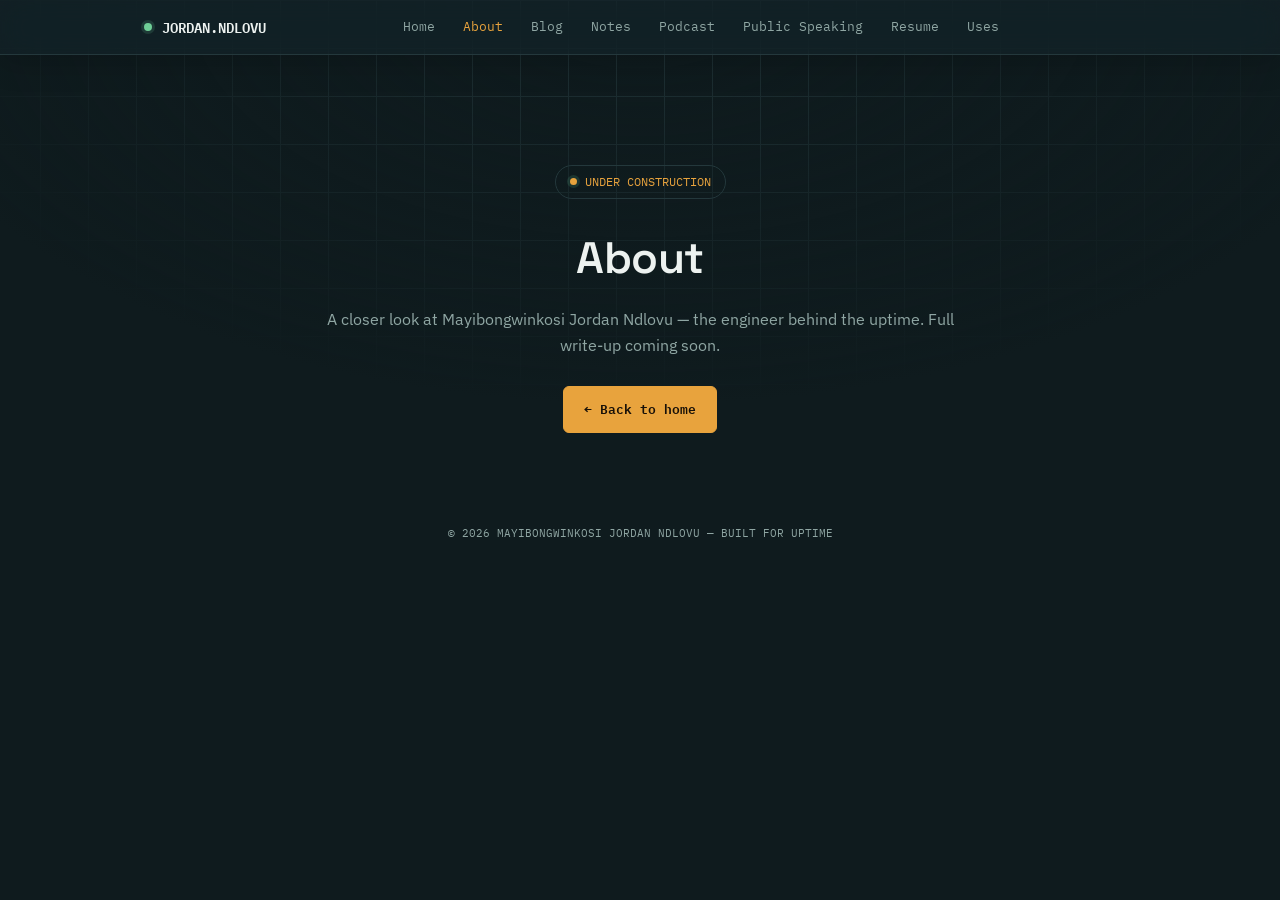
<file: about.html>
<!DOCTYPE html>
<html lang="en" data-theme="dark">
<head>
<meta charset="UTF-8">
<meta name="viewport" content="width=device-width, initial-scale=1.0">
<title>About — Jordan Ndlovu</title>
<link rel="preconnect" href="https://fonts.googleapis.com">
<link href="https://fonts.googleapis.com/css2?family=Space+Grotesk:wght@400;500;600;700&family=IBM+Plex+Sans:wght@400;500;600&family=IBM+Plex+Mono:wght@400;500;600&display=swap" rel="stylesheet">
<link rel="stylesheet" href="styles.css">
</head>
<body>

<header>
  <nav>
    <div class="logo"><span class="dot"></span> JORDAN.NDLOVU</div>
    <div class="navlinks">
      <a href="index.html">Home</a>
      <a href="about.html" class="active">About</a>
      <a href="blog.html">Blog</a>
      <a href="notes.html">Notes</a>
      <a href="podcast.html">Podcast</a>
      <a href="publicspeaking.html">Public Speaking</a>
      <a href="Jordan_Ndlovu_CV.pdf">Resume</a>
      <a href="uses.html">Uses</a>
    </div>
    <div style="display:flex; align-items:center; gap:14px;">
      <button class="theme-toggle" aria-label="Toggle light/dark theme"><span class="knob"></span></button>
      <button class="nav-burger" aria-label="Open menu">☰</button>
    </div>
  </nav>
</header>

<section class="simple-hero">
  <div class="wrap">
    <div class="coming-soon-badge"><span class="dot"></span> UNDER CONSTRUCTION</div>
    <h1>About</h1>
    <p>A closer look at Mayibongwinkosi Jordan Ndlovu — the engineer behind the uptime. Full write-up coming soon.</p>
    <div class="cta-row" style="justify-content:center; margin-top:28px;">
      <a class="btn btn-primary" href="index.html">← Back to home</a>
    </div>
  </div>
</section>

<footer id="contact" style="padding-top:0;">
  <div class="wrap">
    <div class="foot-meta">© 2026 MAYIBONGWINKOSI JORDAN NDLOVU — BUILT FOR UPTIME</div>
  </div>
</footer>

<script src="theme.js"></script>

</body>
</html>
</file>
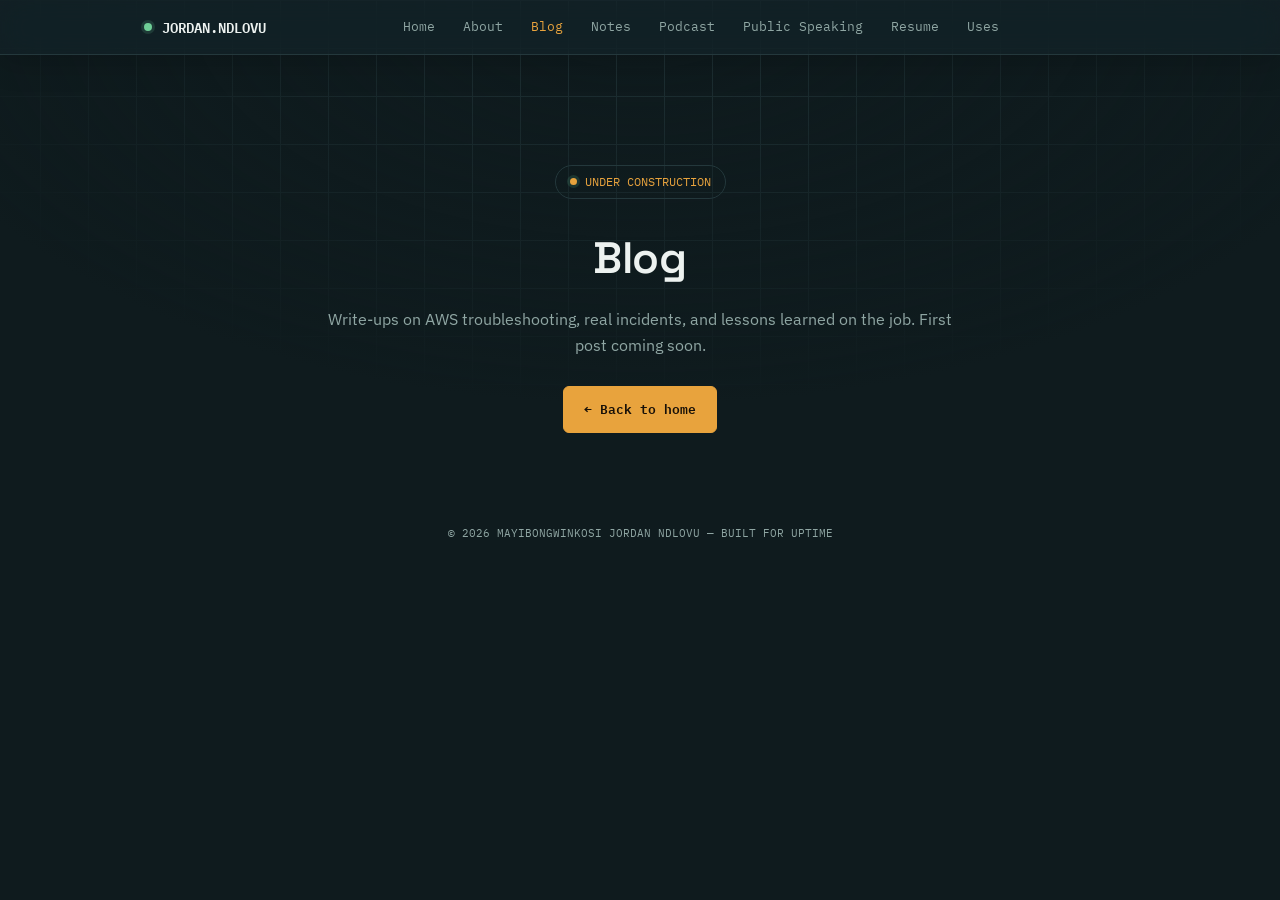
<file: blog.html>
<!DOCTYPE html>
<html lang="en" data-theme="dark">
<head>
<meta charset="UTF-8">
<meta name="viewport" content="width=device-width, initial-scale=1.0">
<title>Blog — Jordan Ndlovu</title>
<link rel="preconnect" href="https://fonts.googleapis.com">
<link href="https://fonts.googleapis.com/css2?family=Space+Grotesk:wght@400;500;600;700&family=IBM+Plex+Sans:wght@400;500;600&family=IBM+Plex+Mono:wght@400;500;600&display=swap" rel="stylesheet">
<link rel="stylesheet" href="styles.css">
</head>
<body>

<header>
  <nav>
    <div class="logo"><span class="dot"></span> JORDAN.NDLOVU</div>
    <div class="navlinks">
      <a href="index.html">Home</a>
      <a href="about.html">About</a>
      <a href="blog.html" class="active">Blog</a>
      <a href="notes.html">Notes</a>
      <a href="podcast.html">Podcast</a>
      <a href="publicspeaking.html">Public Speaking</a>
      <a href="Jordan_Ndlovu_CV.pdf">Resume</a>
      <a href="uses.html">Uses</a>
    </div>
    <div style="display:flex; align-items:center; gap:14px;">
      <button class="theme-toggle" aria-label="Toggle light/dark theme"><span class="knob"></span></button>
      <button class="nav-burger" aria-label="Open menu">☰</button>
    </div>
  </nav>
</header>

<section class="simple-hero">
  <div class="wrap">
    <div class="coming-soon-badge"><span class="dot"></span> UNDER CONSTRUCTION</div>
    <h1>Blog</h1>
    <p>Write-ups on AWS troubleshooting, real incidents, and lessons learned on the job. First post coming soon.</p>
    <div class="cta-row" style="justify-content:center; margin-top:28px;">
      <a class="btn btn-primary" href="index.html">← Back to home</a>
    </div>
  </div>
</section>

<footer id="contact" style="padding-top:0;">
  <div class="wrap">
    <div class="foot-meta">© 2026 MAYIBONGWINKOSI JORDAN NDLOVU — BUILT FOR UPTIME</div>
  </div>
</footer>

<script src="theme.js"></script>

</body>
</html>
</file>
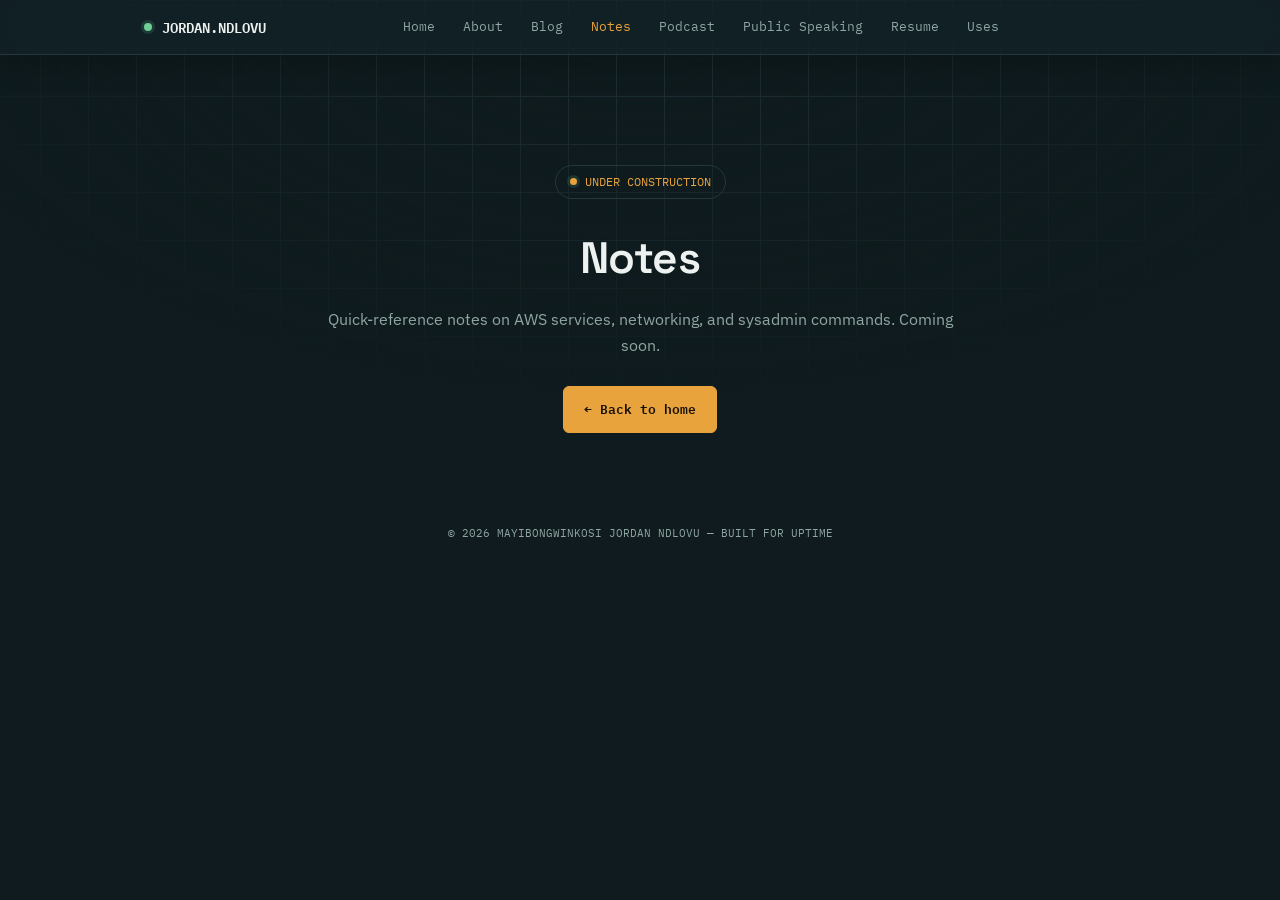
<file: notes.html>
<!DOCTYPE html>
<html lang="en" data-theme="dark">
<head>
<meta charset="UTF-8">
<meta name="viewport" content="width=device-width, initial-scale=1.0">
<title>Notes — Jordan Ndlovu</title>
<link rel="preconnect" href="https://fonts.googleapis.com">
<link href="https://fonts.googleapis.com/css2?family=Space+Grotesk:wght@400;500;600;700&family=IBM+Plex+Sans:wght@400;500;600&family=IBM+Plex+Mono:wght@400;500;600&display=swap" rel="stylesheet">
<link rel="stylesheet" href="styles.css">
</head>
<body>

<header>
  <nav>
    <div class="logo"><span class="dot"></span> JORDAN.NDLOVU</div>
    <div class="navlinks">
      <a href="index.html">Home</a>
      <a href="about.html">About</a>
      <a href="blog.html">Blog</a>
      <a href="notes.html" class="active">Notes</a>
      <a href="podcast.html">Podcast</a>
      <a href="publicspeaking.html">Public Speaking</a>
      <a href="Jordan_Ndlovu_CV.pdf">Resume</a>
      <a href="uses.html">Uses</a>
    </div>
    <div style="display:flex; align-items:center; gap:14px;">
      <button class="theme-toggle" aria-label="Toggle light/dark theme"><span class="knob"></span></button>
      <button class="nav-burger" aria-label="Open menu">☰</button>
    </div>
  </nav>
</header>

<section class="simple-hero">
  <div class="wrap">
    <div class="coming-soon-badge"><span class="dot"></span> UNDER CONSTRUCTION</div>
    <h1>Notes</h1>
    <p>Quick-reference notes on AWS services, networking, and sysadmin commands. Coming soon.</p>
    <div class="cta-row" style="justify-content:center; margin-top:28px;">
      <a class="btn btn-primary" href="index.html">← Back to home</a>
    </div>
  </div>
</section>

<footer id="contact" style="padding-top:0;">
  <div class="wrap">
    <div class="foot-meta">© 2026 MAYIBONGWINKOSI JORDAN NDLOVU — BUILT FOR UPTIME</div>
  </div>
</footer>

<script src="theme.js"></script>

</body>
</html>
</file>
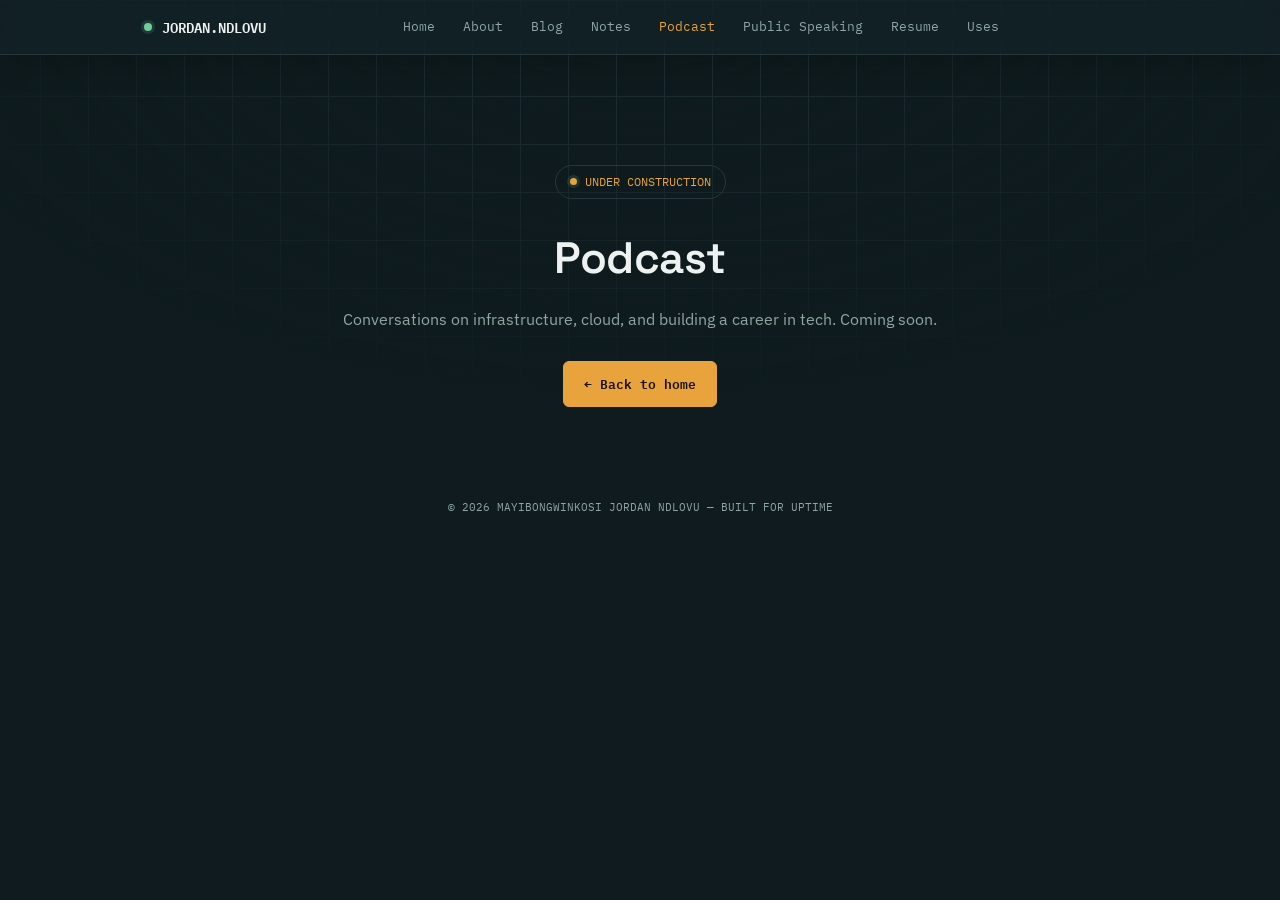
<file: podcast.html>
<!DOCTYPE html>
<html lang="en" data-theme="dark">
<head>
<meta charset="UTF-8">
<meta name="viewport" content="width=device-width, initial-scale=1.0">
<title>Podcast — Jordan Ndlovu</title>
<link rel="preconnect" href="https://fonts.googleapis.com">
<link href="https://fonts.googleapis.com/css2?family=Space+Grotesk:wght@400;500;600;700&family=IBM+Plex+Sans:wght@400;500;600&family=IBM+Plex+Mono:wght@400;500;600&display=swap" rel="stylesheet">
<link rel="stylesheet" href="styles.css">
</head>
<body>

<header>
  <nav>
    <div class="logo"><span class="dot"></span> JORDAN.NDLOVU</div>
    <div class="navlinks">
      <a href="index.html">Home</a>
      <a href="about.html">About</a>
      <a href="blog.html">Blog</a>
      <a href="notes.html">Notes</a>
      <a href="podcast.html" class="active">Podcast</a>
      <a href="publicspeaking.html">Public Speaking</a>
      <a href="Jordan_Ndlovu_CV.pdf">Resume</a>
      <a href="uses.html">Uses</a>
    </div>
    <div style="display:flex; align-items:center; gap:14px;">
      <button class="theme-toggle" aria-label="Toggle light/dark theme"><span class="knob"></span></button>
      <button class="nav-burger" aria-label="Open menu">☰</button>
    </div>
  </nav>
</header>

<section class="simple-hero">
  <div class="wrap">
    <div class="coming-soon-badge"><span class="dot"></span> UNDER CONSTRUCTION</div>
    <h1>Podcast</h1>
    <p>Conversations on infrastructure, cloud, and building a career in tech. Coming soon.</p>
    <div class="cta-row" style="justify-content:center; margin-top:28px;">
      <a class="btn btn-primary" href="index.html">← Back to home</a>
    </div>
  </div>
</section>

<footer id="contact" style="padding-top:0;">
  <div class="wrap">
    <div class="foot-meta">© 2026 MAYIBONGWINKOSI JORDAN NDLOVU — BUILT FOR UPTIME</div>
  </div>
</footer>

<script src="theme.js"></script>

</body>
</html>
</file>
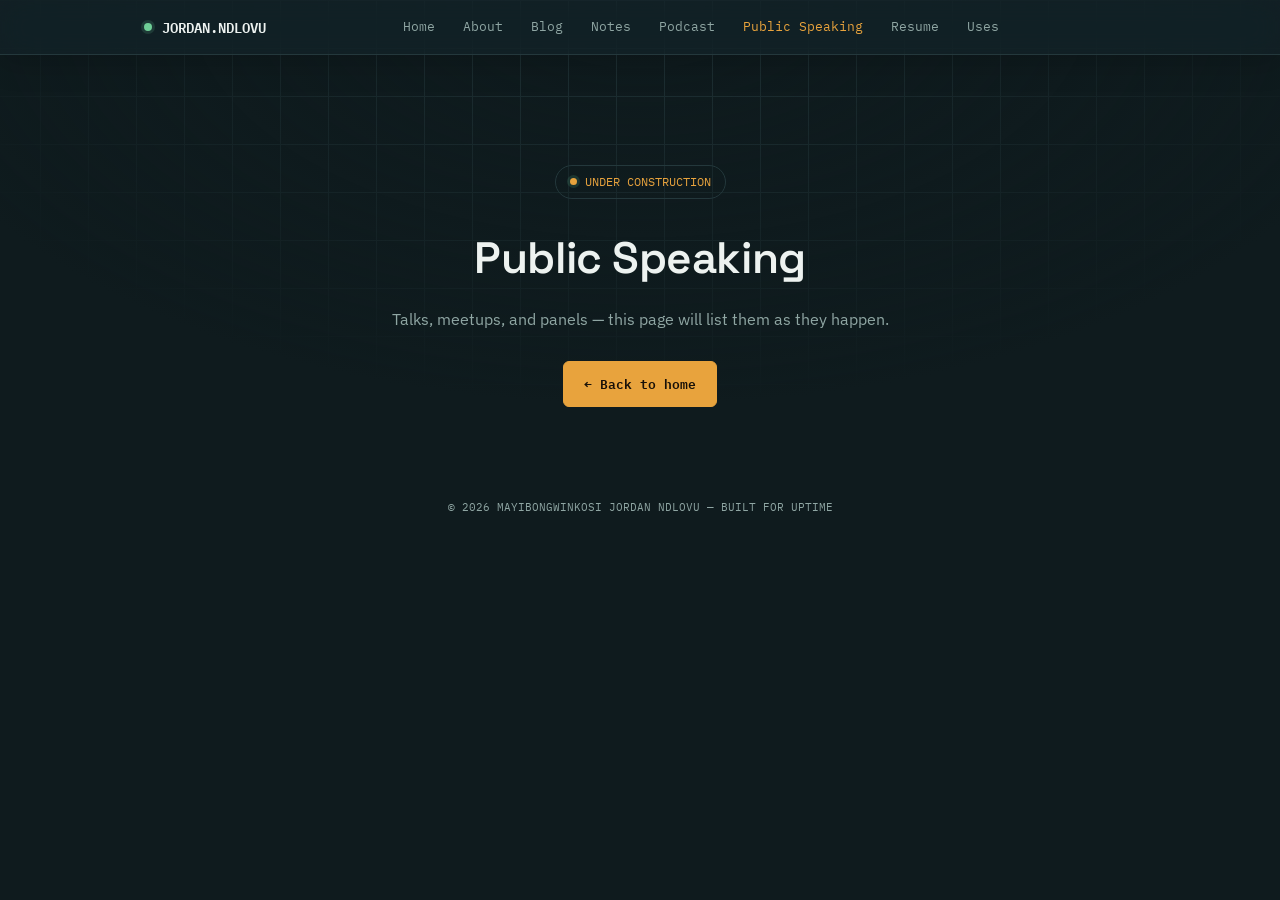
<file: publicspeaking.html>
<!DOCTYPE html>
<html lang="en" data-theme="dark">
<head>
<meta charset="UTF-8">
<meta name="viewport" content="width=device-width, initial-scale=1.0">
<title>Public Speaking — Jordan Ndlovu</title>
<link rel="preconnect" href="https://fonts.googleapis.com">
<link href="https://fonts.googleapis.com/css2?family=Space+Grotesk:wght@400;500;600;700&family=IBM+Plex+Sans:wght@400;500;600&family=IBM+Plex+Mono:wght@400;500;600&display=swap" rel="stylesheet">
<link rel="stylesheet" href="styles.css">
</head>
<body>

<header>
  <nav>
    <div class="logo"><span class="dot"></span> JORDAN.NDLOVU</div>
    <div class="navlinks">
      <a href="index.html">Home</a>
      <a href="about.html">About</a>
      <a href="blog.html">Blog</a>
      <a href="notes.html">Notes</a>
      <a href="podcast.html">Podcast</a>
      <a href="publicspeaking.html" class="active">Public Speaking</a>
      <a href="Jordan_Ndlovu_CV.pdf">Resume</a>
      <a href="uses.html">Uses</a>
    </div>
    <div style="display:flex; align-items:center; gap:14px;">
      <button class="theme-toggle" aria-label="Toggle light/dark theme"><span class="knob"></span></button>
      <button class="nav-burger" aria-label="Open menu">☰</button>
    </div>
  </nav>
</header>

<section class="simple-hero">
  <div class="wrap">
    <div class="coming-soon-badge"><span class="dot"></span> UNDER CONSTRUCTION</div>
    <h1>Public Speaking</h1>
    <p>Talks, meetups, and panels — this page will list them as they happen.</p>
    <div class="cta-row" style="justify-content:center; margin-top:28px;">
      <a class="btn btn-primary" href="index.html">← Back to home</a>
    </div>
  </div>
</section>

<footer id="contact" style="padding-top:0;">
  <div class="wrap">
    <div class="foot-meta">© 2026 MAYIBONGWINKOSI JORDAN NDLOVU — BUILT FOR UPTIME</div>
  </div>
</footer>

<script src="theme.js"></script>

</body>
</html>
</file>
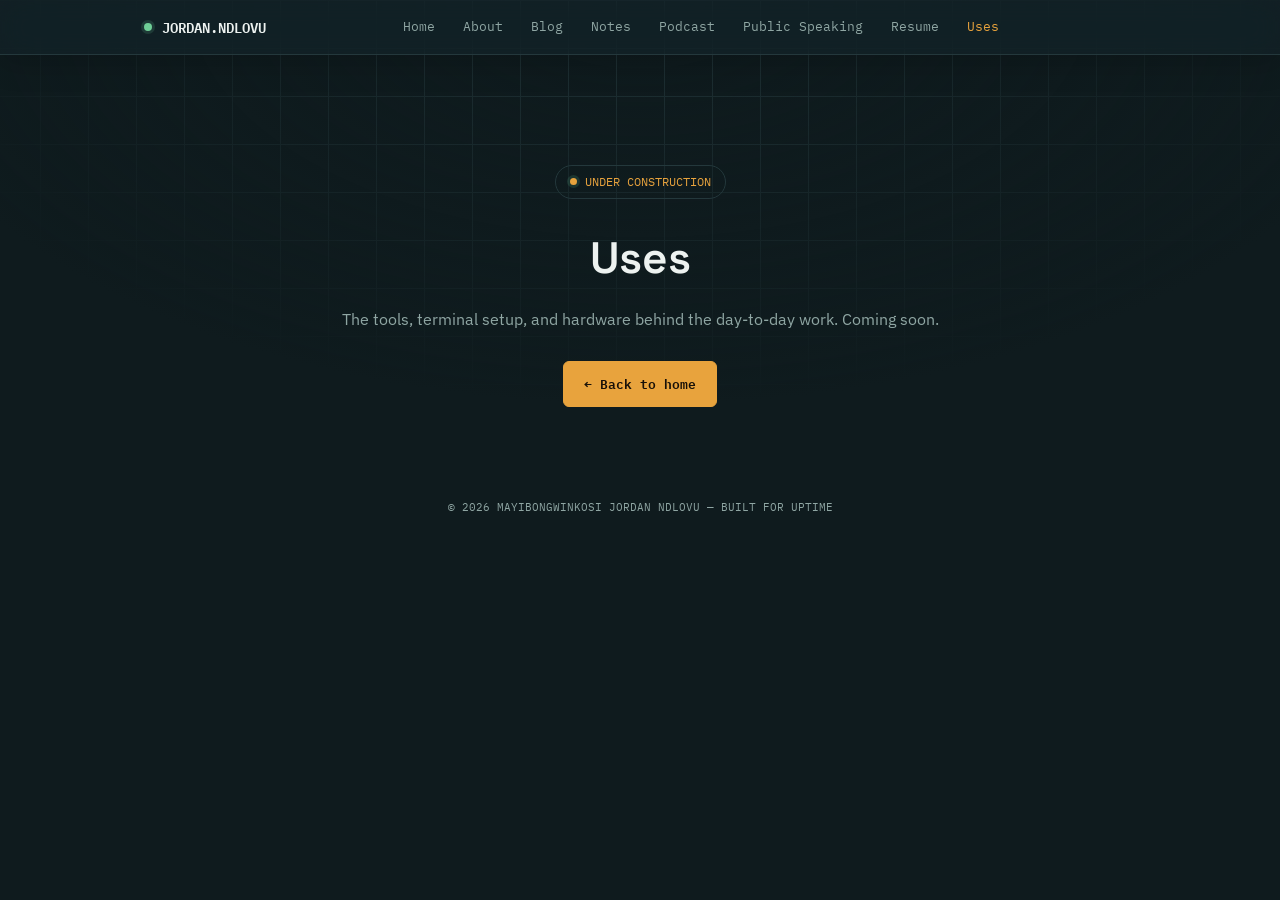
<file: uses.html>
<!DOCTYPE html>
<html lang="en" data-theme="dark">
<head>
<meta charset="UTF-8">
<meta name="viewport" content="width=device-width, initial-scale=1.0">
<title>Uses — Jordan Ndlovu</title>
<link rel="preconnect" href="https://fonts.googleapis.com">
<link href="https://fonts.googleapis.com/css2?family=Space+Grotesk:wght@400;500;600;700&family=IBM+Plex+Sans:wght@400;500;600&family=IBM+Plex+Mono:wght@400;500;600&display=swap" rel="stylesheet">
<link rel="stylesheet" href="styles.css">
</head>
<body>

<header>
  <nav>
    <div class="logo"><span class="dot"></span> JORDAN.NDLOVU</div>
    <div class="navlinks">
      <a href="index.html">Home</a>
      <a href="about.html">About</a>
      <a href="blog.html">Blog</a>
      <a href="notes.html">Notes</a>
      <a href="podcast.html">Podcast</a>
      <a href="publicspeaking.html">Public Speaking</a>
      <a href="Jordan_Ndlovu_CV.pdf">Resume</a>
      <a href="uses.html" class="active">Uses</a>
    </div>
    <div style="display:flex; align-items:center; gap:14px;">
      <button class="theme-toggle" aria-label="Toggle light/dark theme"><span class="knob"></span></button>
      <button class="nav-burger" aria-label="Open menu">☰</button>
    </div>
  </nav>
</header>

<section class="simple-hero">
  <div class="wrap">
    <div class="coming-soon-badge"><span class="dot"></span> UNDER CONSTRUCTION</div>
    <h1>Uses</h1>
    <p>The tools, terminal setup, and hardware behind the day-to-day work. Coming soon.</p>
    <div class="cta-row" style="justify-content:center; margin-top:28px;">
      <a class="btn btn-primary" href="index.html">← Back to home</a>
    </div>
  </div>
</section>

<footer id="contact" style="padding-top:0;">
  <div class="wrap">
    <div class="foot-meta">© 2026 MAYIBONGWINKOSI JORDAN NDLOVU — BUILT FOR UPTIME</div>
  </div>
</footer>

<script src="theme.js"></script>

</body>
</html>
</file>
<file: styles.css>
:root{
    --bg: #0F1B1E;
    --panel: #16262A;
    --panel-hi: #1C2E32;
    --border: #24383C;
    --amber: #E8A33D;
    --mint: #6FCF97;
    --red: #E2604F;
    --text: #EDF2F0;
    --muted: #8FA6A3;
    --font-display: 'Space Grotesk', sans-serif;
    --font-body: 'IBM Plex Sans', sans-serif;
    --font-mono: 'IBM Plex Mono', monospace;
  }

  html[data-theme="light"]{
    --bg: #F4F7F6;
    --panel: #FFFFFF;
    --panel-hi: #ECF2F1;
    --border: #D7E2E0;
    --amber: #C97C1E;
    --mint: #1E9E63;
    --red: #C7402F;
    --text: #12211F;
    --muted: #5B6E6B;
  }

  body, .panel, .health-card, .cert, .proj-card, .metric, header, .btn, .dot{
    transition: background-color .35s ease, border-color .35s ease, color .35s ease;
  }

  *{ box-sizing: border-box; margin:0; padding:0; }
  html{ scroll-behavior: smooth; }
  body{
    background: var(--bg);
    color: var(--text);
    font-family: var(--font-body);
    line-height: 1.6;
    background-image:
      linear-gradient(var(--border) 1px, transparent 1px),
      linear-gradient(90deg, var(--border) 1px, transparent 1px);
    background-size: 48px 48px;
    background-position: center top;
    background-attachment: fixed;
  }
  body::before{
    content:"";
    position: fixed;
    inset:0;
    background: radial-gradient(ellipse 80% 60% at 50% 0%, rgba(15,27,30,0.2), var(--bg) 75%);
    pointer-events:none;
    z-index:0;
  }

  a{ color: inherit; }
  .wrap{ max-width: 1040px; margin: 0 auto; padding: 0 24px; position:relative; z-index:1; }
  section{ padding: 96px 0; border-bottom: 1px solid var(--border); }
  section:last-of-type{ border-bottom:none; }

  .eyebrow{
    font-family: var(--font-mono);
    font-size: 12px;
    letter-spacing: 0.14em;
    text-transform: uppercase;
    color: var(--amber);
    display:flex;
    align-items:center;
    gap:8px;
    margin-bottom: 14px;
  }
  .eyebrow::before{ content:"//"; color: var(--muted); }

  h1,h2,h3{ font-family: var(--font-display); font-weight: 600; letter-spacing: -0.01em; }
  h2{ font-size: 30px; margin-bottom: 40px; }
  p{ color: var(--muted); max-width: 640px; }

  /* ---------- SCROLL PROGRESS ---------- */
  .scroll-progress{
    position: fixed; top:0; left:0; height:3px; width:0%;
    background: linear-gradient(90deg, var(--amber), var(--mint));
    z-index: 100; transition: width .1s linear;
  }

  /* ---------- NAV (glass) ---------- */
  header{
    position: sticky; top:0; z-index: 50;
    background: rgba(22,38,42,0.55);
    backdrop-filter: blur(16px) saturate(140%);
    -webkit-backdrop-filter: blur(16px) saturate(140%);
    border-bottom: 1px solid var(--border);
    box-shadow: 0 8px 30px rgba(0,0,0,0.18);
  }
  html[data-theme="light"] header{
    background: rgba(255,255,255,0.6);
  }
  nav{
    max-width:1040px; margin:0 auto; padding: 16px 24px;
    display:flex; align-items:center; justify-content:space-between;
  }
  .logo{
    font-family: var(--font-mono); font-size:14px; font-weight:600;
    display:flex; align-items:center; gap:10px;
  }
  .logo-text{ display:flex; flex-direction:column; line-height:1.15; }
  .logo-name{ letter-spacing: 0.04em; }
  .logo-tag{
    font-size: 9.5px; font-weight:400; letter-spacing: 0.09em; text-transform: uppercase;
    color: var(--muted);
  }
  .dot{
    width:8px; height:8px; border-radius:50%; background: var(--mint);
    box-shadow: 0 0 0 3px rgba(111,207,151,0.15);
    animation: pulse 2.4s ease-in-out infinite;
  }
  @keyframes pulse{
    0%,100%{ box-shadow: 0 0 0 3px rgba(111,207,151,0.15); }
    50%{ box-shadow: 0 0 0 6px rgba(111,207,151,0.06); }
  }
  .navlinks{ display:flex; gap: 28px; font-family: var(--font-mono); font-size: 13px; color: var(--muted); }
  .navlinks a{ text-decoration:none; transition: color .15s; }
  .navlinks a:hover{ color: var(--amber); }
  @media (max-width: 640px){ .navlinks{ display:none; } }
  @media (max-width: 480px){ .logo-tag{ display:none; } }

  /* ---------- HERO / STATUS PANEL ---------- */
  .hero{ padding-top: 72px; border-bottom: 1px solid var(--border); }
  .panel{
    background: var(--panel);
    border: 1px solid var(--border);
    border-radius: 10px;
    overflow: hidden;
  }
  .panel-bar{
    display:flex; align-items:center; justify-content:space-between;
    padding: 12px 20px;
    border-bottom: 1px solid var(--border);
    font-family: var(--font-mono);
    font-size: 12px;
    color: var(--muted);
    background: var(--panel-hi);
  }
  .panel-bar .status-live{ display:flex; align-items:center; gap:8px; color: var(--mint); white-space:nowrap; flex-shrink:0; }
  .panel-body{ padding: 48px; }
  @media (max-width: 640px){ .panel-body{ padding: 28px 20px; } }

  /* ---------- TRAFFIC LIGHT DOTS (mac-style window controls) ---------- */
  .traffic-dots{ display:inline-flex; align-items:center; gap:7px; }
  .traffic-dots i{ width:10px; height:10px; border-radius:50%; display:inline-block; }
  .traffic-dots .td-green{ background: var(--mint); }
  .traffic-dots .td-amber{ background: var(--amber); }
  .traffic-dots .td-red{ background: var(--red); }
  @media (max-width: 560px){ .traffic-dots{ display:none; } }

  .hero h1{
    font-size: clamp(32px, 5.4vw, 54px);
    line-height: 1.08;
    margin-bottom: 14px;
  }
  .hero .role{
    font-family: var(--font-mono);
    color: var(--amber);
    font-size: 16px;
    margin-bottom: 24px;
  }
  .hero p.lead{ font-size: 17px; max-width: 560px; margin-bottom: 32px; }

  /* ---------- AWS REGION CHIP ---------- */
  .aws-region-chip{
    display:inline-flex; align-items:center; gap:10px;
    font-family: var(--font-mono); font-size: 12.5px;
    background: var(--panel-hi); border: 1px solid var(--border);
    border-radius: 20px; padding: 7px 16px 7px 12px;
    margin-bottom: 20px;
  }
  .aws-region-chip .region-key{ color: var(--mint); margin-right: 8px; }
  .aws-region-chip .region-val{ color: var(--muted); }

  /* ---------- HERO METRICS ---------- */
  .metrics{
    display:grid;
    grid-template-columns: repeat(4, 1fr);
    gap: 1px;
    background: var(--border);
    border: 1px solid var(--border);
    border-radius: 8px;
    overflow: hidden;
    margin-top: 40px;
  }
  .metric{
    background: var(--panel-hi);
    padding: 20px;
    transition: .25s;
  }
  .metric:hover{
    transform: translateY(-5px);
    background: rgba(232,163,61,.06);
  }
  .metric-icon{
    width: 30px; height: 30px; margin-bottom: 10px;
    color: var(--amber);
  }
  .metric-icon svg{ width:100%; height:100%; fill:none; stroke:currentColor; stroke-width:1.6; }
  .metric .val{ font-family: var(--font-mono); font-size: 26px; color: var(--text); font-weight:600; }
  .metric .val span{ color: var(--amber); }
  .metric .label{ font-family: var(--font-mono); font-size: 11px; color: var(--muted); text-transform: uppercase; letter-spacing: 0.08em; margin-top: 4px; }
  @media (max-width: 640px){ .metrics{ grid-template-columns: repeat(2,1fr); } }

  .cta-row{ display:flex; gap: 14px; flex-wrap: wrap; margin-top: 32px; }
  .btn{
    font-family: var(--font-mono); font-size: 13px;
    padding: 12px 20px; border-radius: 6px;
    text-decoration:none; display:inline-flex; align-items:center; gap:8px;
    transition: transform .15s, background .15s;
    border: 1px solid var(--border);
  }
  .btn-primary{ background: var(--amber); color: #171008; font-weight:600; border-color: var(--amber); }
  .btn-primary:hover{ transform: translateY(-2px); }
  .btn-ghost{ color: var(--text); }
  .btn-ghost:hover{ border-color: var(--amber); color: var(--amber); }

  /* ---------- SKILLS AS SERVICE HEALTH ---------- */
  .health-grid{ display:grid; grid-template-columns: 1fr 1fr; gap: 16px; }
  @media (max-width: 720px){ .health-grid{ grid-template-columns: 1fr; } }
  .health-card{
    background: var(--panel);
    border: 1px solid var(--border);
    border-radius: 8px;
    padding: 22px 24px;
  }
  .health-head{ display:flex; align-items:center; justify-content:space-between; margin-bottom: 14px; }
  .health-head h3{ font-size: 15px; }
  .badge{
    font-family: var(--font-mono); font-size: 10px; letter-spacing:0.06em;
    padding: 3px 8px; border-radius: 4px; text-transform: uppercase;
    background: rgba(111,207,151,0.12); color: var(--mint); border: 1px solid rgba(111,207,151,0.3);
  }
  .health-card ul{ list-style:none; }
  .health-card li{
    font-family: var(--font-mono); font-size: 13px; color: var(--muted);
    padding: 9px 0; border-top: 1px dashed var(--border);
    display:flex; justify-content:space-between; align-items:center; gap: 12px;
  }
  .health-card li:first-of-type{ border-top: none; }
  .health-card li span.tag{ color: var(--text); }
  .skill-label{ display:flex; align-items:center; gap:9px; min-width:0; }
  .skill-label .tag{ overflow:hidden; text-overflow:ellipsis; white-space:nowrap; }
  .skill-badge{
    flex-shrink:0; font-family: var(--font-mono); font-size:9.5px; font-weight:600;
    letter-spacing:0.02em; padding: 3px 6px; border-radius: 4px;
    background: var(--panel-hi); border: 1px solid var(--border); color: var(--amber);
    min-width: 30px; text-align:center;
  }
  .sb-aws{ color: var(--amber); border-color: rgba(232,163,61,.35); }
  .sb-az{ color: #5DA9E8; border-color: rgba(93,169,232,.35); }
  .sb-win{ color: #5DA9E8; border-color: rgba(93,169,232,.35); }
  .sb-o365{ color: var(--mint); border-color: rgba(111,207,151,.35); }
  .sb-sec{ color: var(--red); border-color: rgba(226,96,79,.35); }
  .sb-doc{ color: var(--muted); }
  .sb-net{ color: var(--mint); border-color: rgba(111,207,151,.35); }
  .sb-dev{ color: var(--amber); border-color: rgba(232,163,61,.35); }
  .bar-wrap{ display:flex; align-items:center; gap:10px; flex-shrink:0; }
  .bar{ width: 90px; height:5px; background: var(--border); border-radius: 3px; overflow:hidden; flex-shrink:0; align-self:center; }
  .bar i{ display:block; height:100%; background: var(--amber); border-radius:3px; }
  .pct{ font-family: var(--font-mono); font-size: 11.5px; color: var(--text); min-width: 32px; text-align:right; }

  /* ---------- CERTS ---------- */
  .cert-row{ display:flex; gap:16px; flex-wrap: wrap; }
  .cert{
    flex: 1 1 260px;
    background: var(--panel);
    border: 1px solid var(--border);
    border-left: 3px solid var(--mint);
    border-radius: 6px;
    padding: 18px 20px;
  }
  .cert .name{ font-weight:600; font-family: var(--font-display); font-size: 15px; margin-bottom: 4px; }
  .cert .meta{ font-family: var(--font-mono); font-size: 12px; color: var(--muted); }

  /* ---------- EXPERIENCE / DEPLOY LOG ---------- */
  .log{ position:relative; padding-left: 28px; border-left: 1px solid var(--border); }
  .log-entry{ position: relative; padding-bottom: 44px; }
  .log-entry:last-child{ padding-bottom: 0; }
  .log-entry::before{
    content:""; position:absolute; left: -33px; top: 4px;
    width: 10px; height:10px; border-radius:50%;
    background: var(--bg); border: 2px solid var(--amber);
  }
  .log-entry.current::before{ background: var(--mint); border-color: var(--mint); box-shadow: 0 0 0 4px rgba(111,207,151,0.15); }
  .log-tag-row{ display:flex; align-items:center; gap:10px; flex-wrap:wrap; }
  .log-tag{ font-family: var(--font-mono); font-size: 11px; color: var(--amber); text-transform: uppercase; letter-spacing: 0.08em; }
  .log-entry.current .log-tag{ color: var(--mint); }
  .log-badge{
    font-family: var(--font-mono); font-size: 10px; letter-spacing:0.06em;
    padding: 2px 8px; border-radius: 4px; text-transform: uppercase;
    background: var(--panel-hi); color: var(--muted); border: 1px solid var(--border);
  }
  .log-badge-present{
    background: rgba(111,207,151,0.12); color: var(--mint); border-color: rgba(111,207,151,0.3);
  }
  .log-title{ font-family: var(--font-display); font-size: 19px; margin: 4px 0 2px; }
  .log-org{ font-family: var(--font-mono); font-size: 13px; color: var(--muted); margin-bottom: 12px; }
  .log-entry ul{ padding-left: 18px; }
  .log-entry li{ font-size: 14.5px; color: var(--muted); margin-bottom: 6px; }
  .log-entry li::marker{ color: var(--amber); }

  /* ---------- PROJECTS ---------- */
  .proj-grid{ display:grid; grid-template-columns: 1fr 1fr; gap: 20px; }
  @media (max-width: 720px){ .proj-grid{ grid-template-columns: 1fr; } }
  .proj-card{
    background: var(--panel);
    border: 1px solid var(--border); border-radius: 8px;
    padding: 24px; display:flex; flex-direction:column; gap: 12px;
    transition: border-color .15s, transform .15s;
  }
  .proj-card:hover{ border-color: var(--amber); transform: translateY(-3px); }
  .proj-icon{ font-family: var(--font-mono); font-size:11px; color: var(--amber); }
  .proj-card h3{ font-size: 17px; }
  .proj-card p{ font-size: 14px; color: var(--muted); margin: 0; }
  .stack{ display:flex; flex-wrap:wrap; gap:6px; margin-top: auto; }
  .stack span{ font-family: var(--font-mono); font-size: 10.5px; color: var(--muted); background: var(--panel-hi); border:1px solid var(--border); padding: 3px 8px; border-radius: 4px; }

  /* ---------- CONTACT / FOOTER ---------- */
  footer{ padding: 72px 0 40px; }
  .contact-panel{
    background: var(--panel); border:1px solid var(--border); border-radius: 10px;
    padding: 48px; text-align:center;
  }
  .contact-panel h2{ margin-bottom: 12px; }
  .contact-panel p{ margin: 0 auto 28px; }
  .contact-links{ display:flex; justify-content:center; gap: 14px; flex-wrap: wrap; }
  .foot-meta{
    margin-top: 32px; text-align:center; font-family: var(--font-mono); font-size:11px; color: var(--muted);
  }

  .reveal{ opacity:0; transform: translateY(16px); transition: opacity .6s ease, transform .6s ease; }
  .reveal.in{ opacity:1; transform:none; }

  @media (prefers-reduced-motion: reduce){
    *{ animation:none !important; transition:none !important; }
    .reveal{ opacity:1; transform:none; }
  }

  ::selection{ background: var(--amber); color: #171008; }
  :focus-visible{ outline: 2px solid var(--amber); outline-offset: 2px; }

/* ---------- THEME TOGGLE (animated sun/moon) ---------- */
.theme-toggle{
  border:none; background:none; padding:0; cursor:pointer; flex-shrink:0;
}
.toggle-track{
  display:block; width: 46px; height: 25px; border-radius: 20px;
  background: var(--panel-hi); border: 1px solid var(--border);
  position: relative;
  overflow: hidden;
  flex-shrink: 0;
}
.toggle-track .knob{
  position:absolute; top:2px; left:2px; width:19px; height:19px; border-radius:50%;
  background: var(--amber); transition: transform .3s cubic-bezier(.4,0,.2,1);
  box-shadow: 0 0 0 4px rgba(232,163,61,0.12);
}
html[data-theme="light"] .toggle-track .knob{ transform: translateX(21px); }

.toggle-track svg{
  position:absolute; top:50%; width:13px; height:13px; fill:none;
  transition: opacity .25s ease, transform .3s ease;
  pointer-events:none;
}
.icon-sun{ left:5px; transform: translateY(-50%) scale(1); opacity:1; fill:#171008; }
.icon-moon{ right:5px; transform: translateY(-50%) scale(.6); opacity:0; fill: var(--panel-hi); }
html[data-theme="light"] .icon-sun{ opacity:0; transform: translateY(-50%) scale(.6); }
html[data-theme="light"] .icon-moon{ opacity:1; transform: translateY(-50%) scale(1); fill:#171008; }

/* ---------- BOOT SEQUENCE ---------- */
.boot-overlay{
  position: fixed; inset:0; z-index: 200;
  background: var(--bg);
  display:flex; align-items:center; justify-content:center;
  transition: opacity .5s ease, visibility .5s ease;
}
.boot-overlay.hidden{ opacity:0; visibility:hidden; pointer-events:none; }
.boot-lines{
  font-family: var(--font-mono); font-size: 13px; color: var(--muted);
  width: min(90vw, 480px);
}
.boot-line{
  opacity:0; transform: translateY(4px);
  animation: bootIn .35s ease forwards;
  margin-bottom: 10px;
}
.boot-line:nth-child(1){ animation-delay: .1s; }
.boot-line:nth-child(2){ animation-delay: .5s; }
.boot-line:nth-child(3){ animation-delay: .9s; }
.boot-line:nth-child(4){ animation-delay: 1.3s; color: var(--mint); }
.boot-line .ok{ color: var(--mint); font-weight:600; }
@keyframes bootIn{ to{ opacity:1; transform:none; } }

@media (prefers-reduced-motion: reduce){
  .boot-overlay{ display:none; }
}

/* ---------- AVATAR ---------- */
.avatar-wrap{
  position: relative;
  width: 128px; height: 128px; border-radius: 50%;
  border: 2px solid var(--amber);
  overflow: visible; flex-shrink: 0;
  background: var(--panel-hi);
  display:flex; align-items:center; justify-content:center;
  box-shadow: 0 0 0 6px rgba(232,163,61,0.08);
}
.avatar-wrap img{ width:100%; height:100%; object-fit: cover; display:block; border-radius:50%; position:relative; z-index:1; }
.avatar-wrap .initials{ position:relative; z-index:1; font-family: var(--font-display); font-size: 34px; font-weight:700; color: var(--amber); }
.avatar-glow{
  position:absolute; inset:-40px; border-radius:50%;
  background: radial-gradient(circle, rgba(232,163,61,0.35) 0%, rgba(232,163,61,0.12) 45%, transparent 72%);
  filter: blur(4px);
  z-index:0;
  animation: glowPulse 3.6s ease-in-out infinite;
  pointer-events:none;
}
@keyframes glowPulse{
  0%,100%{ opacity:0.75; transform: scale(1); }
  50%{ opacity:1; transform: scale(1.06); }
}
html[data-theme="light"] .avatar-glow{ opacity:0.5; }
.avatar-row{ display:flex; align-items:center; gap: 22px; margin-bottom: 22px; flex-wrap: wrap; }
.name-block .name-big{ font-family: var(--font-display); font-weight:700; font-size: 22px; color: var(--text); margin-bottom: 4px; }
.name-block .name-sub{ font-family: var(--font-mono); font-size: 12.5px; color: var(--muted); }

/* ---------- SOCIAL ICONS ---------- */
.social-row{ display:flex; gap: 10px; margin-top: 18px; }
.social-icon{
  width: 38px; height: 38px; border-radius: 8px;
  border: 1px solid var(--border); background: var(--panel-hi);
  display:flex; align-items:center; justify-content:center;
  color: var(--muted); transition: all .15s ease; text-decoration:none;
}
.social-icon:hover{ color: var(--amber); border-color: var(--amber); transform: translateY(-2px); }
.social-icon svg{ width:18px; height:18px; fill: currentColor; }

/* ---------- NAV EXTRAS ---------- */
.navlinks a.active{ color: var(--amber); }
@media (max-width: 900px){
  .navlinks{ display:none; }
  .navlinks.mobile-open{
    display:flex; flex-direction:column; position:absolute; top:100%; left:0; right:0;
    background: var(--panel); border-bottom:1px solid var(--border); padding: 16px 24px; gap:14px;
  }
  .nav-burger{ display:flex; }
}
.nav-burger{
  display:none; width:32px; height:32px; border:1px solid var(--border); border-radius:6px;
  background: var(--panel-hi); align-items:center; justify-content:center; cursor:pointer; color:var(--text);
}

/* ---------- IMPROVEMENTS SUGGESTIONS ---------- */
.improve-list{ display:flex; flex-direction:column; gap: 12px; }
.improve-item{
  border: 1px dashed var(--border); border-radius: 8px; padding: 16px 20px;
  display:flex; align-items:flex-start; gap: 14px; background: var(--panel);
}
.improve-item .improve-icon{ font-family: var(--font-mono); font-size: 11px; color: var(--amber); border:1px solid var(--border); padding:3px 8px; border-radius: 4px; flex-shrink:0; margin-top:2px; }
.improve-item p{ margin:0; font-size: 14.5px; color: var(--muted); }
.improve-item .improve-title{ font-family: var(--font-display); font-size: 15px; color: var(--text); margin-bottom: 4px; }

/* ---------- SIMPLE / PLACEHOLDER PAGES ---------- */
.simple-hero{ padding: 110px 0 60px; text-align:center; }
.simple-hero h1{ font-size: clamp(28px,5vw,44px); margin-bottom: 14px; }
.simple-hero p{ margin: 0 auto; font-size: 16px; }
.coming-soon-badge{
  display:inline-flex; align-items:center; gap:8px; font-family: var(--font-mono); font-size:12px;
  color: var(--amber); border:1px solid var(--border); padding: 6px 14px; border-radius: 20px; margin-bottom: 24px;
}
.coming-soon-badge .dot{ width:7px; height:7px; border-radius:50%; background: var(--amber); }

/* =======================================================
   HERO GRID
======================================================= */

.hero-grid{
    display:grid;
    grid-template-columns:1.3fr 430px;
    gap:50px;
    align-items:start;
}

.hero-left{
    min-width:0;
}

.hero-right{
    position:relative;
}

/* =======================================================
   OPERATIONS CONSOLE / TERMINAL
======================================================= */

.operations-console{
    position:sticky;
    top:110px;
    background:linear-gradient(
        180deg,
        var(--panel-hi),
        var(--panel)
    );
    border:1px solid var(--border);
    border-radius:14px;
    overflow:hidden;
    box-shadow:
        0 15px 40px rgba(0,0,0,.35);
}

.console-header{
    display:flex;
    justify-content:space-between;
    align-items:center;
    padding:18px 22px;
    border-bottom:1px solid var(--border);
    background:rgba(255,255,255,.02);
    font-family:var(--font-mono);
    font-size:13px;
}

.console-live{
    color:var(--mint);
    font-weight:600;
    animation:pulse 2s infinite;
}

.console-body{
    padding:20px;
}

.terminal-type{
    font-family: var(--font-mono);
    font-size: 13px;
    line-height: 1.85;
    color: var(--text);
    white-space: pre-wrap;
    word-break: break-word;
    min-height: 260px;
}
.terminal-type .prompt{ color: var(--amber); }
.terminal-type .ok{ color: var(--mint); }
.terminal-type .muted{ color: var(--muted); }
.terminal-caret{
    display:inline-block; width:7px; height:14px; background: var(--amber);
    margin-left:2px; vertical-align:-2px;
    animation: caretBlink 1s step-end infinite;
}
@keyframes caretBlink{ 50%{ opacity:0; } }

.console-status{
    margin-top:22px;
    padding:18px;
    border-radius:10px;
    background:rgba(111,207,151,.08);
    border:1px solid rgba(111,207,151,.18);
}

.available{
    color:var(--mint);
    font-family:var(--font-mono);
    font-size:13px;
    text-align:center;
    font-weight:600;
}

.console-footer{
    margin-top:22px;
    font-size:12px;
    text-align:center;
    color:var(--muted);
    font-family:var(--font-mono);
}

/* =======================================================
   RESPONSIVE
======================================================= */

@media(max-width:1000px){
.hero-grid{
grid-template-columns:1fr;
}
.hero-right{
margin-top:40px;
}
.operations-console{
position:relative;
top:auto;
}
}

@media(max-width:640px){
.metrics{
grid-template-columns:repeat(2,1fr);
}
}
</file>
